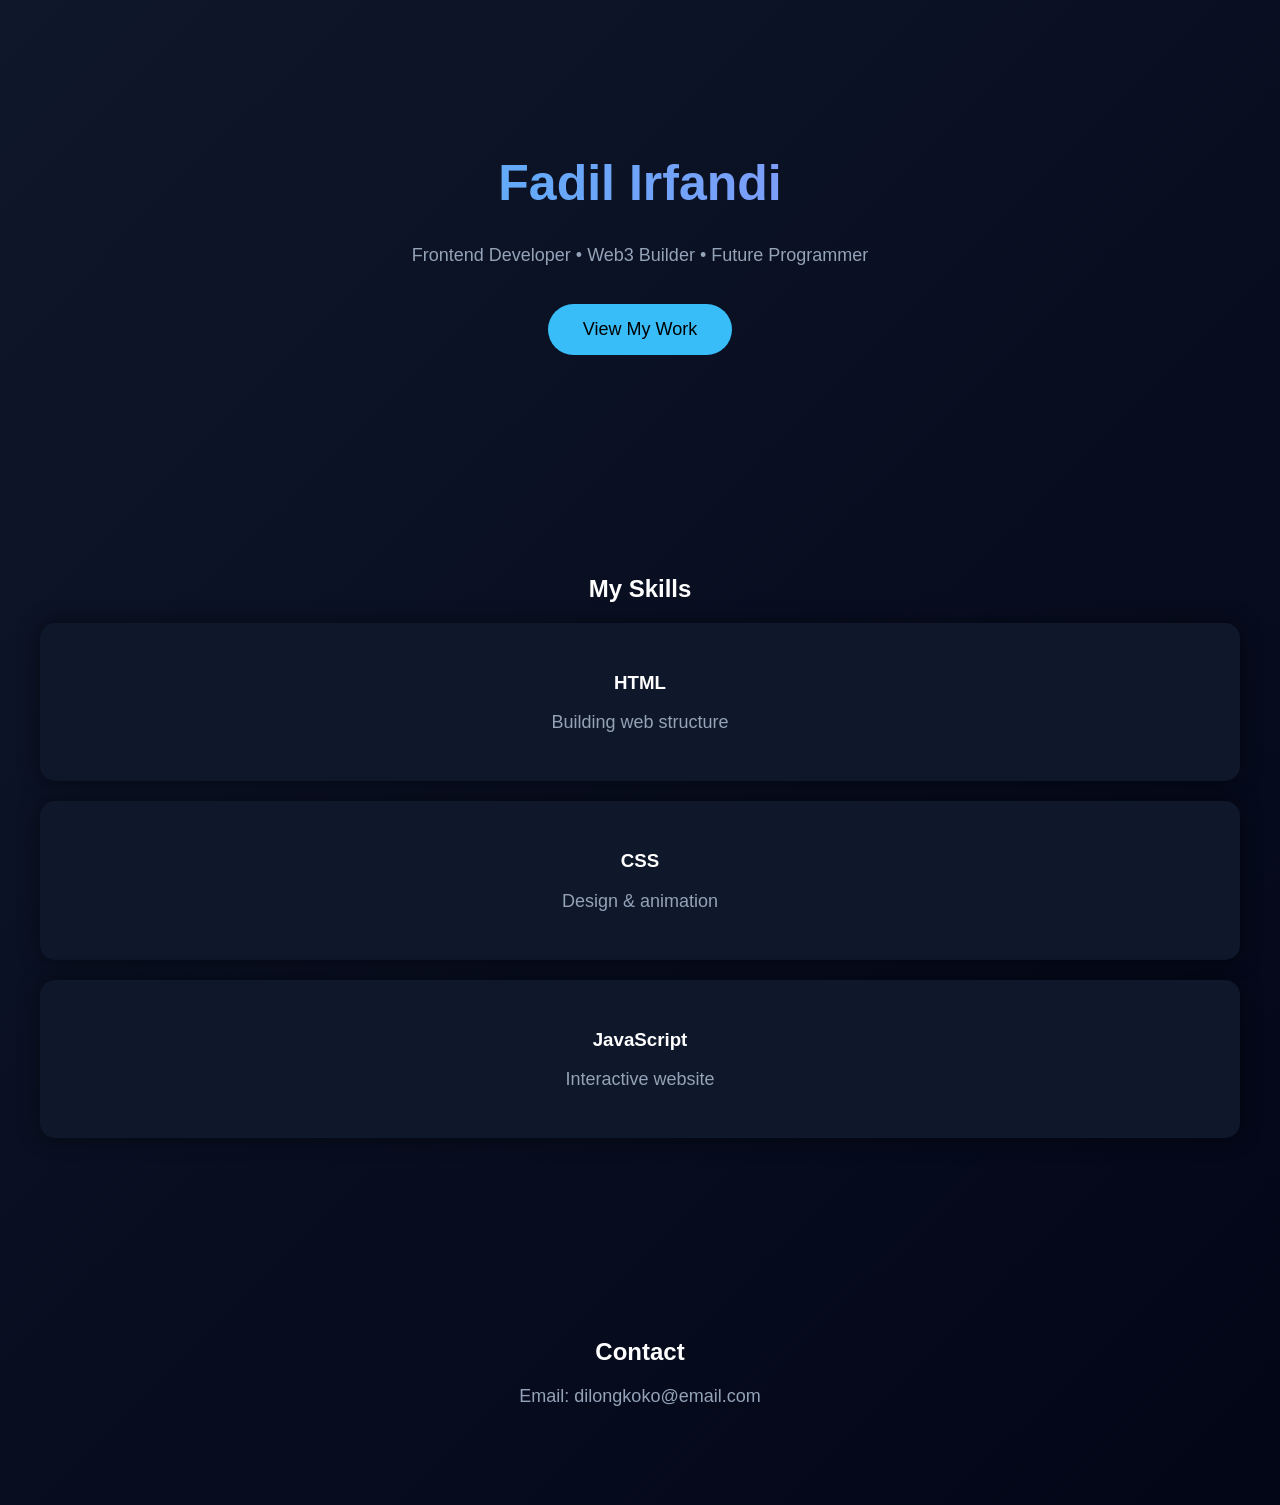
<file: index.html>
<!DOCTYPE html>
<html lang="en">
<head>

<link rel="stylesheet" href="https://unpkg.com/aos@2.3.1/dist/aos.css" />
<script src="https://unpkg.com/aos@2.3.1/dist/aos.js"></script>

<meta charset="UTF-8">
<meta name="viewport" content="width=device-width, initial-scale=1.0">

<title>Fadil Developer</title>

<style>

body{
margin:0;
font-family:Arial;
background:linear-gradient(135deg,#0f172a,#020617);
color:white;
text-align:center;
}

header{
padding:120px 20px;
}

h1{
font-size:50px;
background:linear-gradient(90deg,#38bdf8,#a78bfa);
-webkit-background-clip:text;
color:transparent;
}

p{
color:#94a3b8;
font-size:18px;
}

button{
margin-top:20px;
padding:15px 35px;
border:none;
border-radius:30px;
background:#38bdf8;
color:black;
font-size:18px;
cursor:pointer;
transition:0.3s;
}

button:hover{
transform:scale(1.1);
background:#a78bfa;
}

section{
padding:80px 20px;
}

.card{
background:#0f172a;
padding:30px;
margin:20px;
border-radius:15px;
box-shadow:0 0 20px rgba(0,0,0,0.5);
}

</style>
</head>

<body>

<header>

<h1>Fadil Irfandi</h1>

<p>Frontend Developer • Web3 Builder • Future Programmer</p>

<button>View My Work</button>

</header>

<section>

<h2>My Skills</h2>

<div class="skills">

<div class="card" data-aos="fade-up">
<h3>HTML</h3>
<p>Building web structure</p>
</div>

<div class="card" data-aos="fade-up" data-aos-delay="200">
<h3>CSS</h3>
<p>Design & animation</p>
</div>

<div class="card" data-aos="fade-up" data-aos-delay="400">
<h3>JavaScript</h3>
<p>Interactive website</p>
</div>

</div>

</section>

<section>

<h2>Contact</h2>

<p>Email: dilongkoko@email.com</p>

</section>
<script>
AOS.init({
  duration: 1000,
  once: true
});
</script>

<script>
const cursor = document.createElement("div");
cursor.style.width="20px";
cursor.style.height="20px";
cursor.style.borderRadius="50%";
cursor.style.position="fixed";
cursor.style.background="#00ff9f";
cursor.style.pointerEvents="none";
cursor.style.mixBlendMode="difference";
cursor.style.zIndex="9999";
document.body.appendChild(cursor);

document.addEventListener("mousemove",e=>{
cursor.style.left=e.clientX+"px";
cursor.style.top=e.clientY+"px";
});
</script>

</body>
</html>
</file>
